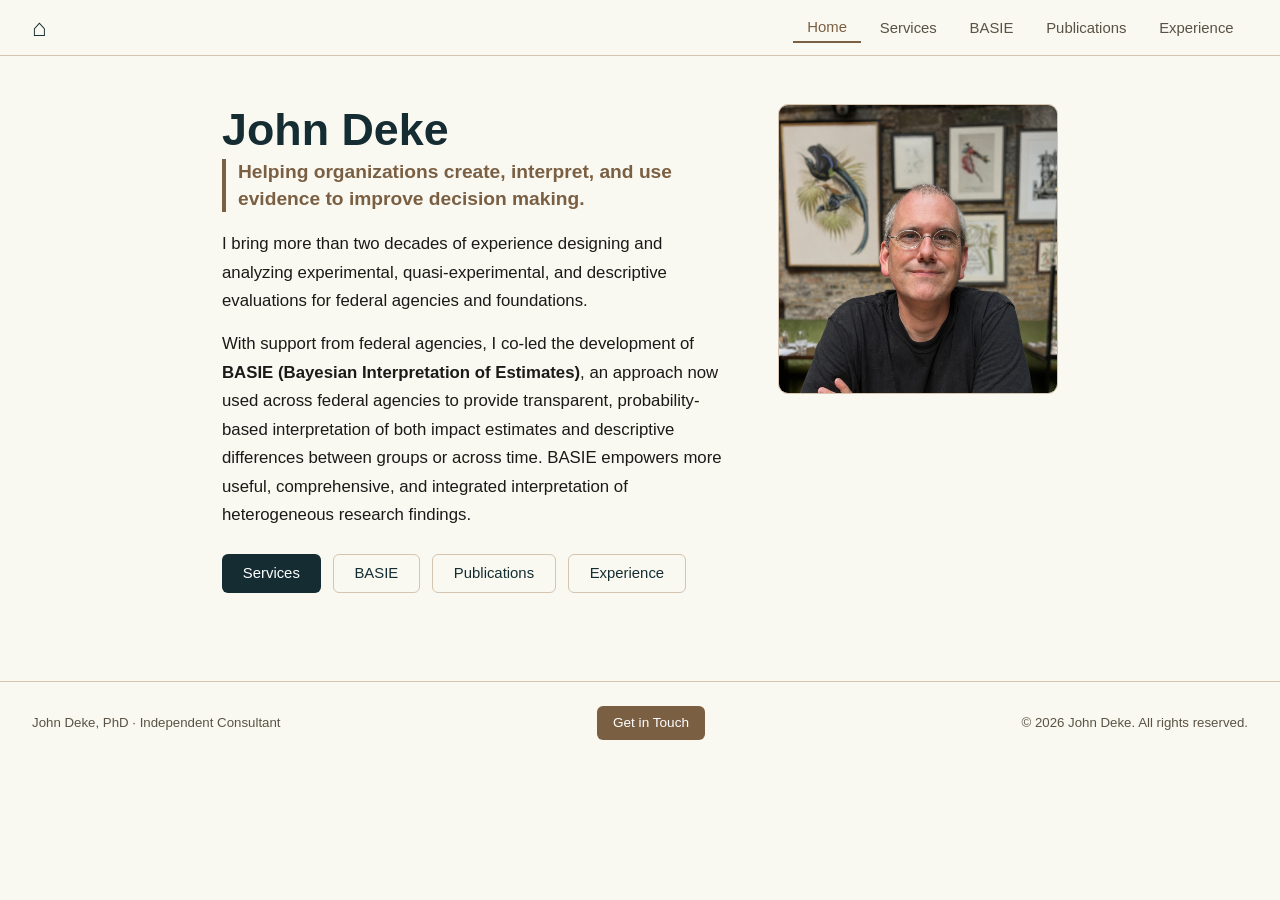
<file: index.html>
<!DOCTYPE html>
<html lang="en">
<head>
  <meta charset="UTF-8">
  <meta name="viewport" content="width=device-width, initial-scale=1.0">
  <title>John Deke, PhD</title>
  <style>
    *, *::before, *::after { box-sizing: border-box; margin: 0; padding: 0; }

    :root {
      --dark:    #152D32;
      --gold:    #7A5F43;
      --bg:      #F9F9F1;
      --bg2:     #F2EDE3;
      --border:  #D4C4B0;
      --text:    #1a1a18;
      --muted:   #5a5244;
      --font:    'Nimbus Sans', 'NimbusSan', Helvetica, Arial, sans-serif;
    }

    body {
      font-family: var(--font);
      background: var(--bg);
      color: var(--text);
      font-size: 16px;
      line-height: 1.6;
    }

    /* ── NAV ── */
    nav {
      position: sticky; top: 0; z-index: 100;
      background: var(--bg);
      border-bottom: 1px solid var(--border);
      display: flex; align-items: center; justify-content: space-between;
      padding: 0 2rem;
      height: 56px;
    }
    .nav-brand {
      font-size: 1.5rem; font-weight: 600;
      color: var(--dark); text-decoration: none;
      cursor: pointer; line-height: 1;
    }
    .nav-links { display: flex; gap: 0.25rem; }
    .nav-links button {
      background: none; border: none; cursor: pointer;
      font-family: var(--font); font-size: 0.93rem;
      color: var(--muted); padding: 0.4rem 0.9rem;
      border-radius: 4px;
      transition: color 0.15s, background 0.15s;
    }
    .nav-links button:hover { background: var(--bg2); color: var(--dark); }
    .nav-links button.active {
      color: var(--gold);
      border-bottom: 2px solid var(--gold);
      border-radius: 0;
    }

    /* ── PAGES ── */
    .page { display: none; }
    .page.active { display: block; }

    /* ── SHARED ── */
    .container { max-width: 900px; margin: 0 auto; padding: 3rem 2rem; }
    .page-header { text-align: center; margin-bottom: 3rem; }
    .page-header h1 { font-size: 2.2rem; color: var(--dark); margin-bottom: 0.5rem; }
    .page-header p { color: var(--muted); font-size: 1rem; }

    .tag {
      display: inline-block; font-size: 0.8rem;
      border: 1px solid var(--border); border-radius: 20px;
      padding: 3px 12px; color: var(--muted);
      margin: 0.2rem;
    }
    .tag-label {
      font-size: 0.72rem; font-weight: 600; letter-spacing: 0.08em;
      text-transform: uppercase; color: var(--muted);
      margin-bottom: 0.5rem; margin-top: 1.25rem;
    }

    .btn-primary {
      display: inline-flex; align-items: center; gap: 0.4rem;
      background: var(--dark); color: #fff;
      border: none; border-radius: 6px;
      padding: 0.65rem 1.3rem; font-size: 0.93rem;
      font-family: var(--font); cursor: pointer;
      text-decoration: none;
      transition: opacity 0.15s;
    }
    .btn-primary:hover { opacity: 0.88; }
    .btn-outline {
      display: inline-flex; align-items: center; gap: 0.4rem;
      background: none; color: var(--dark);
      border: 1px solid var(--border); border-radius: 6px;
      padding: 0.65rem 1.3rem; font-size: 0.93rem;
      font-family: var(--font); cursor: pointer;
      text-decoration: none;
      transition: background 0.15s;
    }
    .btn-outline:hover { background: var(--bg2); }

    /* ── HOME PAGE ── */
    .home-hero {
      display: flex; gap: 3rem; align-items: flex-start;
      margin-bottom: 2.5rem;
    }
    .home-text { flex: 1; }
    .home-badge {
      display: inline-block; font-size: 0.82rem;
      background: var(--bg2); border: 1px solid var(--border);
      border-radius: 20px; padding: 4px 14px;
      color: var(--muted); margin-bottom: 1rem;
    }
    .home-name {
      font-size: 2.8rem; font-weight: 700;
      color: var(--dark); line-height: 1.15;
      margin-bottom: 0.2rem;
    }
    .home-bio { color: var(--text); line-height: 1.7; margin-bottom: 0.9rem; font-size: 1.05rem; }
    .home-photo {
      flex-shrink: 0; width: 280px;
    }
    .home-photo img {
      width: 100%; border-radius: 10px;
      object-fit: cover; object-position: center top;
      height: 290px;
      border: 1px solid var(--border);
    }
    .home-buttons { display: flex; gap: 0.75rem; flex-wrap: wrap; margin-top: 1.5rem; }

    /* ── TOOL PAGE ── */
    .tool-card {
      background: #fff; border: 1px solid var(--border);
      border-radius: 10px; padding: 1.5rem;
      margin-bottom: 1.5rem;
    }
    .tool-card h2 {
      font-size: 1.2rem; color: var(--dark); margin-bottom: 0.75rem; margin-top: 0;
    }
    .tool-card p { color: var(--muted); line-height: 1.65; margin-bottom: 1.25rem; }
    .tool-card .tool-meta {
      font-size: 0.83rem; color: var(--muted);
      border-top: 1px solid var(--border); padding-top: 0.9rem;
      margin-top: 0.9rem;
    }

    /* ── PUBLICATIONS ── */
    .pub-card {
      background: #fff; border: 1px solid var(--border);
      border-radius: 10px; padding: 1.5rem;
      margin-bottom: 1rem;
    }
    .pub-meta {
      display: flex; gap: 0.5rem; flex-wrap: wrap;
      margin-bottom: 0.6rem; align-items: center;
    }
    .pub-type {
      font-size: 0.75rem; font-weight: 600;
      background: var(--bg2); color: var(--gold);
      border-radius: 20px; padding: 2px 10px;
    }
    .pub-year { font-size: 0.8rem; color: var(--muted); }
    .pub-card h3 { font-size: 1rem; color: var(--dark); margin-bottom: 0.35rem; line-height: 1.4; }
    .pub-card .pub-authors { font-size: 0.88rem; color: var(--muted); margin-bottom: 0.3rem; }
    .pub-card .pub-venue {
      font-size: 0.85rem; color: var(--gold); font-style: italic;
    }
    .pub-link {
      font-size: 0.83rem; color: var(--gold);
      text-decoration: none; margin-top: 0.5rem; display: inline-block;
    }
    .pub-link:hover { text-decoration: underline; }

    /* ── CONTACT ── */
    .contact-grid {
      display: grid; grid-template-columns: 1fr 1fr;
      gap: 1rem; margin-bottom: 1.5rem;
    }
    .contact-card {
      background: #fff; border: 1px solid var(--border);
      border-radius: 10px; padding: 1.1rem 1.25rem;
      display: flex; align-items: center; gap: 1rem;
    }
    .contact-icon {
      width: 40px; height: 40px; border-radius: 8px;
      background: var(--bg2); display: flex;
      align-items: center; justify-content: center;
      color: var(--dark); font-size: 1.1rem; flex-shrink: 0;
    }
    .contact-card label { font-size: 0.78rem; color: var(--muted); display: block; }
    .contact-card a, .contact-card span {
      font-size: 0.93rem; color: var(--dark); font-weight: 500;
      text-decoration: none;
    }
    .contact-card a:hover { color: var(--gold); text-decoration: underline; }

    /* ── FOOTER ── */
    footer {
      border-top: 1px solid var(--border);
      padding: 1.5rem 2rem;
      display: flex; justify-content: space-between; align-items: center;
      color: var(--muted); font-size: 0.83rem;
      background: var(--bg);
    }

    /* ── RESPONSIVE ── */
    @media (max-width: 640px) {
      .home-hero { flex-direction: column-reverse; }
      .home-photo { width: 100%; }
      .home-photo img { height: 240px; }
      .home-name { font-size: 2rem; }
      .contact-grid { grid-template-columns: 1fr; }
      nav { padding: 0 1rem; }
      .container { padding: 2rem 1rem; }
    }
  </style>
  <link rel="stylesheet" href="theme.css?v=20261102-original">
</head>
<body class="site-main">

<!-- ── NAV ── -->
<nav>
  <span class="nav-brand" onclick="showPage('home')" title="Home">&#8962;</span>
  <div class="nav-links">
    <button id="nav-home"   onclick="showPage('home')">Home</button>
    <button id="nav-services" onclick="showPage('services')">Services</button>
    <button id="nav-tool"   onclick="showPage('tool')">BASIE</button>
    <button id="nav-pubs"   onclick="showPage('pubs')">Publications</button>
    <button id="nav-exp"    onclick="showPage('exp')">Experience</button>
  </div>
</nav>

<!-- ══════════════════════════════════════════
     HOME
════════════════════════════════════════════ -->
<div id="page-home" class="page active">
  <div class="container">
    <div class="home-hero">
      <div class="home-text">
        <h1 class="home-name">John Deke</h1>
        <p style="font-size:1.2rem; font-weight:600; color:var(--gold); line-height:1.4; margin-bottom:1.1rem; border-left:4px solid var(--gold); padding-left:0.75rem;">Helping organizations create, interpret, and use evidence to improve decision making.</p>
        <p class="home-bio">I bring more than two decades of experience designing and analyzing experimental, quasi-experimental, and descriptive evaluations for federal agencies and foundations.</p>
        <p class="home-bio">With support from federal agencies, I co-led the development of <strong>BASIE (Bayesian Interpretation of Estimates)</strong>, an approach now used across federal agencies to provide transparent, probability-based interpretation of both impact estimates and descriptive differences between groups or across time. BASIE empowers more useful, comprehensive, and integrated interpretation of heterogeneous research findings.</p>

        <div class="home-buttons">
          <button class="btn-primary" onclick="showPage('services')">Services</button>
          <button class="btn-outline" onclick="showPage('tool')">BASIE</button>
          <button class="btn-outline" onclick="showPage('pubs')">Publications</button>
          <button class="btn-outline" onclick="showPage('exp')">Experience</button>
        </div>
      </div>
      <div class="home-photo">
        <img src="photo.jpeg" alt="John Deke">
      </div>
    </div>
  </div>
</div>

<!-- ══════════════════════════════════════════
     BASIE WORKBENCH
════════════════════════════════════════════ -->
<div id="page-tool" class="page">
  <div class="container">
    <div style="margin-bottom:1.5rem;">
      <h2 style="font-size:1.9rem; font-weight:700; color:#152D32; margin-bottom:0.5rem;">BASIE bridges the gap from evidence to decision making</h2>
      <div style="text-align:center; font-size:1.1rem; font-weight:600; color:#7A5F43; letter-spacing:0.04em; margin:0.5rem 0 0;">
        Evidence &nbsp;&rarr;&nbsp; BASIE &nbsp;&rarr;&nbsp; Decision Making
      </div>
    </div>

    <div style="display:flex; gap:1.25rem; align-items:flex-start; margin-bottom:1.25rem;">

      <div class="tool-card" style="flex:1; min-width:0; margin-bottom:0;">
        <h2>About BASIE</h2>
        <p>Decision makers need more than just a description of evidence &ndash; they need to know what the evidence means for their decisions. That is what <strong>BASIE (Bayesian Interpretation of Estimates)</strong> was designed to do. Given all the evidence, BASIE produces probability statements &mdash; how likely is it that this program truly works? how likely is the true effect to exceed a meaningful threshold? &mdash; that map directly onto your decision criteria, not an arbitrary criteria chosen by a researcher (like whether a p-value is less than 0.05). BASIE is described in detail in the resources below and has been applied across evaluations sponsored by federal agencies and foundations.</p>
        <div style="display:flex; gap:0.75rem; flex-wrap:wrap;">
          <a class="btn-outline" href="https://acf.gov/opre/report/moving-beyond-statistical-significance-basie-bayesian-interpretation-estimates" target="_blank">OPRE Report &rarr;</a>
          <a class="btn-outline" href="https://ies.ed.gov/use-work/resource-library/resource/tooltoolkit/basie-bayesian-interpretation-estimates-framework-interpreting-findings-impact-evaluations-practical" target="_blank">IES Toolkit &rarr;</a>
          <a class="btn-outline" href="https://statmodeling.stat.columbia.edu/2022/04/27/hey-check-this-out-its-really-cool-a-bayesian-framework-for-interpreting-findings-from-impact-evaluations/" target="_blank">Gelman Blog &rarr;</a>
        </div>
      </div>

      <div class="tool-card" style="flex:1; min-width:0; margin-bottom:0;">
        <h2>BASIE Demo</h2>
        <p>BASIE Demo is a browser-based demonstration of the BASIE framework applied to a portfolio of estimates. Explore the pre-loaded example to see how Bayesian reinterpretation changes the picture. The demo produces posterior probabilities and credible intervals for each estimate in the portfolio.</p>
        <p>The pre-loaded example illustrates a local foundation facing a common challenge: how the standard significance-based approach to picking grant winners is systematically misleading &mdash; and how BASIE provides a better path forward.</p>
        <a class="btn-primary" href="BASIE_Demo.html" target="_blank">Open BASIE Demo &rarr;</a>
        <div class="tool-meta">
          Built with Chart.js &middot; Runs entirely in your browser &middot; No data is uploaded or stored
        </div>
      </div>

    </div>

    <div class="tool-card" style="margin-bottom:1.5rem;">
      <h2>Examples of Studies That Were Better with BASIE</h2>
      <p>BASIE has been applied across a wide range of federal evaluation portfolios &mdash; spanning health, education, and economic self-sufficiency &mdash; demonstrating that its core approach to honest uncertainty is relevant wherever rigorous evidence is used to inform decisions.</p>

      <div style="display:flex; gap:1.25rem; flex-wrap:wrap; align-items:flex-start;">

        <div class="pub-card" style="flex:1; min-width:220px; border:1px solid var(--border); border-radius:8px; padding:0.75rem;">
          <div class="pub-meta"><span class="pub-type">Teen Pregnancy Prevention</span><span class="pub-year">2022</span></div>
          <h3>The Impact of the Making Proud Choices! Teen Pregnancy Prevention Curriculum</h3>
          <div class="pub-authors">Office of Population Affairs, U.S. Department of Health and Human Services</div>
          <div class="pub-venue">A large randomized trial of a widely implemented teen pregnancy prevention curriculum, delivered across four U.S. cities to adolescents in school settings. BASIE was used to interpret the curriculum&rsquo;s impact on sexual behavior outcomes.</div>
          <a class="pub-link" href="https://opa.hhs.gov/sites/default/files/2022-06/making-proud-choices-evaluation-may-2022.pdf" target="_blank" rel="noopener">View Report &rarr;</a>
        </div>

        <div class="pub-card" style="flex:1; min-width:220px; border:1px solid var(--border); border-radius:8px; padding:0.75rem;">
          <div class="pub-meta"><span class="pub-type">Education Leadership</span><span class="pub-year">2019</span></div>
          <h3>The Effects of a Principal Professional Development Program Focused on Instructional Leadership</h3>
          <div class="pub-authors">National Center for Education Evaluation, Institute of Education Sciences</div>
          <div class="pub-venue">A randomized trial of an intensive principal professional development program designed to improve instructional leadership practices and student achievement. BASIE was applied to interpret program effects on principal behavior and student outcomes.</div>
          <a class="pub-link" href="https://ies.ed.gov/use-work/resource-library/report/evaluation-report/effects-principal-professional-development-program-focused-instructional-leadership" target="_blank" rel="noopener">View Report &rarr;</a>
        </div>

        <div class="pub-card" style="flex:1; min-width:220px; border:1px solid var(--border); border-radius:8px; padding:0.75rem;">
          <div class="pub-meta"><span class="pub-type">Maternal &amp; Child Health</span><span class="pub-year">2020</span></div>
          <h3>Impacts of a Home Visiting Program Enhanced with Content on Healthy Birth Spacing</h3>
          <div class="pub-authors">Zief, S., Deke, J., Burkander, P., Langan, A., and Asheer, S. &mdash; <em>Maternal and Child Health Journal</em>, 24(S2), 105&ndash;118</div>
          <div class="pub-venue">Examined the impacts of a home visiting program with an added module on healthy birth spacing for low-income mothers. BASIE was used to provide probability-based interpretation of program effects on birth spacing and related outcomes.</div>
        </div>

        <div class="pub-card" style="flex:1; min-width:220px; border:1px solid var(--border); border-radius:8px; padding:0.75rem;">
          <div class="pub-meta"><span class="pub-type">Adolescent Sexual Health</span><span class="pub-year">2023</span></div>
          <h3>Evaluating the Efficacy of an Online, Family-Based Intervention to Promote Adolescent Sexual Health</h3>
          <div class="pub-authors">Guilamo-Ramos, V., Benzekri, A., and Thimm-Kaiser, M. &mdash; <em>Trials</em>, 24:181</div>
          <div class="pub-venue">A registered randomized trial protocol for Families Talking Together Plus (FTT+), an online parent-based intervention targeting adolescent sexual risk behavior among Latino and Black youth in the South Bronx. The analysis plan explicitly commits to using BASIE alongside traditional hypothesis testing.</div>
          <a class="pub-link" href="https://pmc.ncbi.nlm.nih.gov/articles/PMC10008101/" target="_blank" rel="noopener">View Protocol &rarr;</a>
        </div>

        <div class="pub-card" style="flex:1; min-width:220px; border:1px solid var(--border); border-radius:8px; padding:0.75rem;">
          <div class="pub-meta"><span class="pub-type">Employment &amp; Economic Self-Sufficiency</span><span class="pub-year">2024</span></div>
          <h3>Using Bayesian Methods to Conduct Subgroup Analysis in Evaluations of Employment Programs</h3>
          <div class="pub-authors">Office of Planning, Research, and Evaluation, Administration for Children and Families, U.S. Department of Health and Human Services</div>
          <div class="pub-venue">Applied Bayesian hierarchical models to reinterpret subgroup impact estimates from four randomized evaluations of employment coaching programs for TANF populations. Demonstrates how BASIE-style methods can extract more nuanced and decision-relevant conclusions from subgroup analyses.</div>
          <a class="pub-link" href="https://acf.gov/opre/report/using-bayesian-methods-conduct-subgroup-analysis-evaluations-employment-programs" target="_blank" rel="noopener">View Report &rarr;</a>
        </div>

      </div>
    </div>
  </div>
</div>

<!-- ══════════════════════════════════════════
     PUBLICATIONS
════════════════════════════════════════════ -->
<div id="page-pubs" class="page">
  <div class="container">
    <div class="page-header">
      <h1>Featured Publications</h1>
      <p>A selection of recent and representative work</p>
    </div>

    <div class="pub-card">
      <div class="pub-meta">
        <span class="pub-type">Journal Article</span>
        <span class="pub-year">2023</span>
      </div>
      <h3>A Strong Case for Rethinking Causal Inference</h3>
      <div class="pub-authors">Deke, John</div>
      <div class="pub-venue">Journal of Research on Educational Effectiveness</div>
      <a class="pub-link" href="https://doi.org/10.1080/19345747.2023.2203683" target="_blank">doi.org/10.1080/19345747.2023.2203683 &rarr;</a>
    </div>

    <div class="pub-card">
      <div class="pub-meta">
        <span class="pub-type">Journal Article</span>
        <span class="pub-year">2022</span>
      </div>
      <h3>Bayesian Interpretation of Cluster-Robust Subgroup Impact Estimates: The Best of Both Worlds</h3>
      <div class="pub-authors">Lipman, Erin R., Deke, John, and Finucane, Mariel M.</div>
      <div class="pub-venue">Journal of Policy Analysis and Management, 41(4), 1204–1224</div>
      <a class="pub-link" href="https://doi.org/10.1002/pam.22413" target="_blank">doi.org/10.1002/pam.22413 &rarr;</a>
    </div>

    <div class="pub-card">
      <div class="pub-meta">
        <span class="pub-type">Journal Article</span>
        <span class="pub-year">2021</span>
      </div>
      <h3>Asymdystopia: The Threat of Small Biases in Evaluations of Education Interventions That Need to Be Powered to Detect Small Impacts</h3>
      <div class="pub-authors">Deke, John, Thomas Wei, and Tim Kautz</div>
      <div class="pub-venue">Journal of Research on Educational Effectiveness, 14(1), 207–240</div>
      <a class="pub-link" href="https://ies.ed.gov/ncee/pubs/20184002/" target="_blank">IES Report &rarr;</a>
    </div>

    <div class="pub-card">
      <div class="pub-meta">
        <span class="pub-type">Report</span>
        <span class="pub-year">2022</span>
      </div>
      <h3>The BASIE (BAyeSian Interpretation of Estimates) Framework for Interpreting Findings from Impact Evaluations: A Practical Guide for Education Researchers</h3>
      <div class="pub-authors">Deke, J., Finucane, M., &amp; Thal, D.</div>
      <div class="pub-venue">National Center for Education Evaluation, Institute of Education Sciences, U.S. Department of Education</div>
      <a class="pub-link" href="https://ies.ed.gov/ncee/pubs/2022005/pdf/2022005.pdf" target="_blank">Download PDF &rarr;</a>
    </div>

    <div class="pub-card">
      <div class="pub-meta">
        <span class="pub-type">Report</span>
        <span class="pub-year">2019</span>
      </div>
      <h3>Moving Beyond Statistical Significance: The BASIE (BAyeSian Interpretation of Estimates) Framework for Interpreting Findings from Impact Evaluations</h3>
      <div class="pub-authors">Deke, J., and Finucane, M.</div>
      <div class="pub-venue">OPRE Report #2019-35. Office of Planning, Research, and Evaluation, ACF, U.S. DHHS</div>
      <a class="pub-link" href="https://acf.gov/opre/report/moving-beyond-statistical-significance-basie-bayesian-interpretation-estimates" target="_blank">View Report &rarr;</a>
    </div>

    <div class="pub-card">
      <div class="pub-meta">
        <span class="pub-type">Report</span>
        <span class="pub-year">2023</span>
      </div>
      <h3>Using Bayesian Meta-Analysis to Explore the Components of Early Literacy Interventions</h3>
      <div class="pub-authors">Walsh, E., Deke, J., Robles, S., Streke, A., and Thal, D.</div>
      <div class="pub-venue">National Center for Education Evaluation, Institute of Education Sciences (WWC 2023008)</div>
      <a class="pub-link" href="https://whatworks.ed.gov" target="_blank">whatworks.ed.gov &rarr;</a>
    </div>


    <div class="pub-card">
      <div class="pub-meta">
        <span class="pub-type">Journal Article</span>
        <span class="pub-year">2017</span>
      </div>
      <h3>The WWC Attrition Standard: Sensitivity to Assumptions and Opportunities for Refining and Adapting to New Contexts</h3>
      <div class="pub-authors">Deke, John, and Hanley Chiang</div>
      <div class="pub-venue">Evaluation Review, 41(2), 130–154</div>
      <a class="pub-link" href="https://doi.org/10.1177/0193841X16670047" target="_blank">doi.org/10.1177/0193841X16670047 &rarr;</a>
    </div>

    <div class="pub-card">
      <div class="pub-meta">
        <span class="pub-type">Journal Article</span>
        <span class="pub-year">2016</span>
      </div>
      <h3>Design and Analysis Considerations for Cluster Randomized Controlled Trials That Have a Small Number of Clusters</h3>
      <div class="pub-authors">Deke, John</div>
      <div class="pub-venue">Evaluation Review, 40(5), 444–486</div>
      <a class="pub-link" href="https://doi.org/10.1177/0193841X16671680" target="_blank">doi.org/10.1177/0193841X16671680 &rarr;</a>
    </div>

    <div class="pub-card">
      <div class="pub-meta">
        <span class="pub-type">Report</span>
        <span class="pub-year">2015</span>
      </div>
      <h3>Preview of Regression Discontinuity Designs Standards</h3>
      <div class="pub-authors">Deke, J., Cook, T., Dragoset, L., Reardon, S., Titiunik, R., Todd, P., Van der Klaauw, W., and Waddell, G.</div>
      <div class="pub-venue">Institute of Education Sciences, U.S. Department of Education</div>
      <a class="pub-link" href="https://ies.ed.gov/ncee/wwc/Docs/ReferenceResources/wwc_rdd_standards_122315.pdf" target="_blank">Download PDF &rarr;</a>
    </div>

    <div class="pub-card">
      <div class="pub-meta">
        <span class="pub-type">Journal Article</span>
        <span class="pub-year">2003</span>
      </div>
      <h3>Study of the Impact of Public School Spending on Postsecondary Educational Attainment Using Statewide School District Refinancing in Kansas</h3>
      <div class="pub-authors">Deke, John</div>
      <div class="pub-venue">Economics of Education Review, 22(3), 275–284</div>
      <a class="pub-link" href="https://doi.org/10.1016/S0272-7757(02)00025-0" target="_blank">doi.org/10.1016/S0272-7757(02)00025-0 &rarr;</a>
    </div>

  </div>
</div>

<!-- ══════════════════════════════════════════
     SERVICES
════════════════════════════════════════════ -->
<div id="page-services" class="page">
  <div class="container">
    <div class="page-header">
      <h1>Services</h1>
      <p>I offer consulting, technical assistance, and review across a range of evaluation methodology topics</p>
    </div>

    <div style="background:#152D32; color:#F9F9F1; border-radius:10px; padding:1.75rem 2rem; margin-bottom:1.5rem;">
      <h3 style="color:#F9F9F1; margin-bottom:0.5rem;">Interested in working together?</h3>
      <p style="margin-bottom:1rem; color:#d4c4b0; line-height:1.65;">Whether you need a one-time review, ongoing technical assistance, or a full evaluation framework built around Bayesian reasoning, I can design something that fits your team, your data, and your decisions.</p>
      <a href="mailto:jdeke73@gmail.com" class="btn-primary" style="background:#7A5F43; display:inline-flex; align-items:center; gap:0.4rem; text-decoration:none;">Get in Touch</a>
    </div>

    <!-- BASIE -->
    <div class="tool-card" style="margin-bottom:1rem;">
      <div class="pub-meta"><span class="pub-type">Signature Service</span></div>
      <h2 style="margin-top:0.5rem;">BASIE Implementation and Tools</h2>
      <p>I co-developed the BASIE (Bayesian Interpretation of Estimates) framework and can help organizations apply it to their evaluation portfolios. Services include:</p>
      <ul style="line-height:1.8; padding-left:1.3rem; color:#5a5244;">
        <li><strong>Reinterpret</strong> existing estimates using BASIE</li>
        <li><strong>Develop</strong> empirically grounded prior distributions from existing evidence bases</li>
        <li><strong>Build</strong> tailored BASIE tools and dashboards (for example, <a href="BASIE_Demo.html" target="_blank" style="color:#7A5F43;">BASIE Demo</a>)</li>
        <li><strong>Train</strong> researchers, program staff, and funders to use BASIE</li>
      </ul>
    </div>

    <!-- Evaluation TA -->
    <div class="tool-card" style="margin-bottom:1rem;">
      <div class="pub-meta"><span class="pub-type">Evaluation Methodology</span></div>
      <h2 style="margin-top:0.5rem;">Evaluation Technical Assistance</h2>
      <p>I provide methodological guidance across a range of evaluation topics, including:</p>
      <ul style="line-height:1.8; padding-left:1.3rem; color:#5a5244;">
        <li><strong>Randomized controlled trials</strong> design and analysis</li>
        <li><strong>Regression discontinuity design</strong> implementation and standards review</li>
        <li><strong>Statistical power analysis</strong> for multiple design types</li>
        <li><strong>Difference-in-differences</strong> and other longitudinal methods</li>
        <li><strong>Subgroup analysis</strong> and heterogeneity of treatment effects</li>
        <li><strong>Monte Carlo Simulations</strong> to test methods, procedures, and policies</li>
        <li><strong>Evidence standards</strong> meeting and exceeding</li>
      </ul>
    </div>

    <!-- Evidence synthesis -->
    <div class="tool-card" style="margin-bottom:1rem;">
      <div class="pub-meta"><span class="pub-type">Evidence Synthesis</span></div>
      <h2 style="margin-top:0.5rem;">Bayesian Meta-Analysis and Evidence Synthesis</h2>
      <p>I bring deep expertise in synthesizing evidence across studies, including:</p>
      <ul style="line-height:1.8; padding-left:1.3rem; color:#5a5244;">
        <li><strong>Making sense</strong> of evidence in systematic reviews for decision makers</li>
        <li><strong>Standards development</strong> for systematic reviews</li>
        <li><strong>Bayesian meta-analysis</strong> to characterize variation in effects across sites, populations, and contexts</li>
      </ul>
    </div>

    <!-- Review and QA -->
    <div class="tool-card" style="margin-bottom:1rem;">
      <div class="pub-meta"><span class="pub-type">Review and Oversight</span></div>
      <h2 style="margin-top:0.5rem;">Quality Assurance and Expert Review</h2>
      <p>I provide constructive, collegial input to improve quality, including:</p>
      <ul style="line-height:1.8; padding-left:1.3rem; color:#5a5244;">
        <li><strong>Review</strong> design plans, analysis plans, and final reports</li>
        <li><strong>Serve</strong> on technical working groups and expert panels</li>
      </ul>
    </div>

  </div>
</div>

<!-- ══════════════════════════════════════════
     EXPERIENCE
════════════════════════════════════════════ -->
<div id="page-exp" class="page">
  <div class="container" style="max-width:700px;">
    <div class="page-header">
      <h1>Experience</h1>
    </div>

    <h2 style="font-size:1.3rem; font-weight:700; color:var(--dark); margin-bottom:1.25rem; padding-bottom:0.4rem; border-bottom:2px solid var(--border);">Education</h2>

    <div style="display:flex; gap:2rem; margin-bottom:1.1rem; align-items:baseline;">
      <span style="font-size:0.95rem; font-weight:600; color:var(--muted); flex-shrink:0; width:3rem;">2000</span>
      <div>
        <div style="font-weight:600; color:var(--dark);">Ph.D., Economics</div>
        <div style="color:var(--muted); font-size:0.95rem;">University of Illinois at Urbana-Champaign</div>
      </div>
    </div>

    <div style="display:flex; gap:2rem; margin-bottom:2rem; align-items:baseline;">
      <span style="font-size:0.95rem; font-weight:600; color:var(--muted); flex-shrink:0; width:3rem;">1995</span>
      <div>
        <div style="font-weight:600; color:var(--dark);">B.S., Economics and Mathematics, with distinction</div>
        <div style="color:var(--muted); font-size:0.95rem;">University of Kansas</div>
      </div>
    </div>

    <h2 style="font-size:1.3rem; font-weight:700; color:var(--dark); margin-bottom:1.25rem; padding-bottom:0.4rem; border-bottom:2px solid var(--border);">Work Experience</h2>

    <div style="display:flex; gap:2rem; margin-bottom:1.5rem; align-items:baseline;">
      <span style="font-size:0.95rem; font-weight:600; color:var(--muted); flex-shrink:0; width:3rem;">2025&ndash;</span>
      <div>
        <div style="font-weight:600; color:var(--dark);">Independent Consultant</div>
        <div style="color:var(--muted); font-size:0.95rem;">Evaluation methodology, Bayesian inference, and evidence interpretation</div>
      </div>
    </div>

    <div style="display:flex; gap:2rem; margin-bottom:0.6rem; align-items:baseline;">
      <span style="font-size:0.95rem; font-weight:600; color:var(--muted); flex-shrink:0; width:3rem;">2000&ndash;<br>2025</span>
      <div style="font-weight:600; color:var(--dark);">Mathematica</div>
    </div>

    <div style="display:flex; gap:2rem; margin-bottom:0.5rem; align-items:baseline; padding-left:1rem;">
      <span style="font-size:0.9rem; color:var(--muted); flex-shrink:0; width:5rem;">2021&ndash;2025</span>
      <div style="color:var(--dark); font-size:0.95rem;">Senior Fellow</div>
    </div>
    <div style="display:flex; gap:2rem; margin-bottom:0.5rem; align-items:baseline; padding-left:1rem;">
      <span style="font-size:0.9rem; color:var(--muted); flex-shrink:0; width:5rem;">2005&ndash;2021</span>
      <div style="color:var(--dark); font-size:0.95rem;">Senior Researcher</div>
    </div>
    <div style="display:flex; gap:2rem; margin-bottom:2rem; align-items:baseline; padding-left:1rem;">
      <span style="font-size:0.9rem; color:var(--muted); flex-shrink:0; width:5rem;">2000&ndash;2005</span>
      <div style="color:var(--dark); font-size:0.95rem;">Researcher</div>
    </div>

  </div>
</div>

<!-- ── FOOTER ── -->
<footer>
  <span>John Deke, PhD &middot; Independent Consultant</span>
  <a href="mailto:jdeke73@gmail.com" class="btn-primary" style="background:#7A5F43; display:inline-flex; align-items:center; gap:0.4rem; text-decoration:none; font-size:0.85rem; padding:0.4rem 1rem;">Get in Touch</a>
  <span>&copy; 2026 John Deke. All rights reserved.</span>
</footer>

<script>
  function showPage(id) {
    document.querySelectorAll('.page').forEach(p => p.classList.remove('active'));
    document.querySelectorAll('.nav-links button').forEach(b => b.classList.remove('active'));
    document.getElementById('page-' + id).classList.add('active');
    document.getElementById('nav-' + id).classList.add('active');
    window.scrollTo(0, 0);
  }
  // Set initial active nav
  document.getElementById('nav-home').classList.add('active');
</script>
</body>
</html>
</file>
<file: theme.css>
/* Original website palette restored from the pre-design backup.
   Keep the native table renderer and responsive layout improvements. */
:root { --border: #D4C4B0; }
body { color-scheme: light; }
.site-main .home-photo img { filter: none; }
.basie-demo .basie-native-table { border-collapse: collapse; text-align: left; }
.basie-demo .basie-native-table th, .basie-demo .basie-native-table td {
  padding: 0.5rem 0.6rem;
  border-bottom: 1px solid #D4C4B0;
  vertical-align: top;
  font-size: 0.85rem;
}
.basie-demo .basie-native-table th { color: #152D32; background: #E8DDD0; }
@media (max-width: 640px) {
  .site-main .nav-links { gap: 0; flex-wrap: wrap; justify-content: flex-end; }
  .site-main .nav-links button { padding: 0.4rem 0.5rem; font-size: 0.82rem; }
  .site-main nav { padding: 0 0.75rem; }
  .basie-demo .tab-container button { padding: 0.75rem 0.35rem; font-size: 0.72rem; }
  .basie-demo .sub-tab-btn { padding: 0.55rem 0.4rem; font-size: 0.8rem; }
}

@media (max-width: 640px) {
  .basie-demo .welcome-narrative, .basie-demo .pip-narrative {
    padding-left: 0.5rem;
    padding-right: 0.5rem;
  }
  .basie-demo .welcome-roadmap, .basie-demo .welcome-roadmap tbody,
  .basie-demo .welcome-roadmap tr, .basie-demo .welcome-roadmap td {
    display: block;
    width: 100%;
  }
  .basie-demo .welcome-roadmap tr { border-bottom: 1px solid var(--border); }
  .basie-demo .welcome-roadmap td { border: 0; padding: 0.4rem 0.5rem; }
  .basie-demo .welcome-roadmap .tab-name { white-space: normal; width: auto; }
  .basie-demo .welcome-roadmap .tab-arrow { display: none; }
}
</file>
